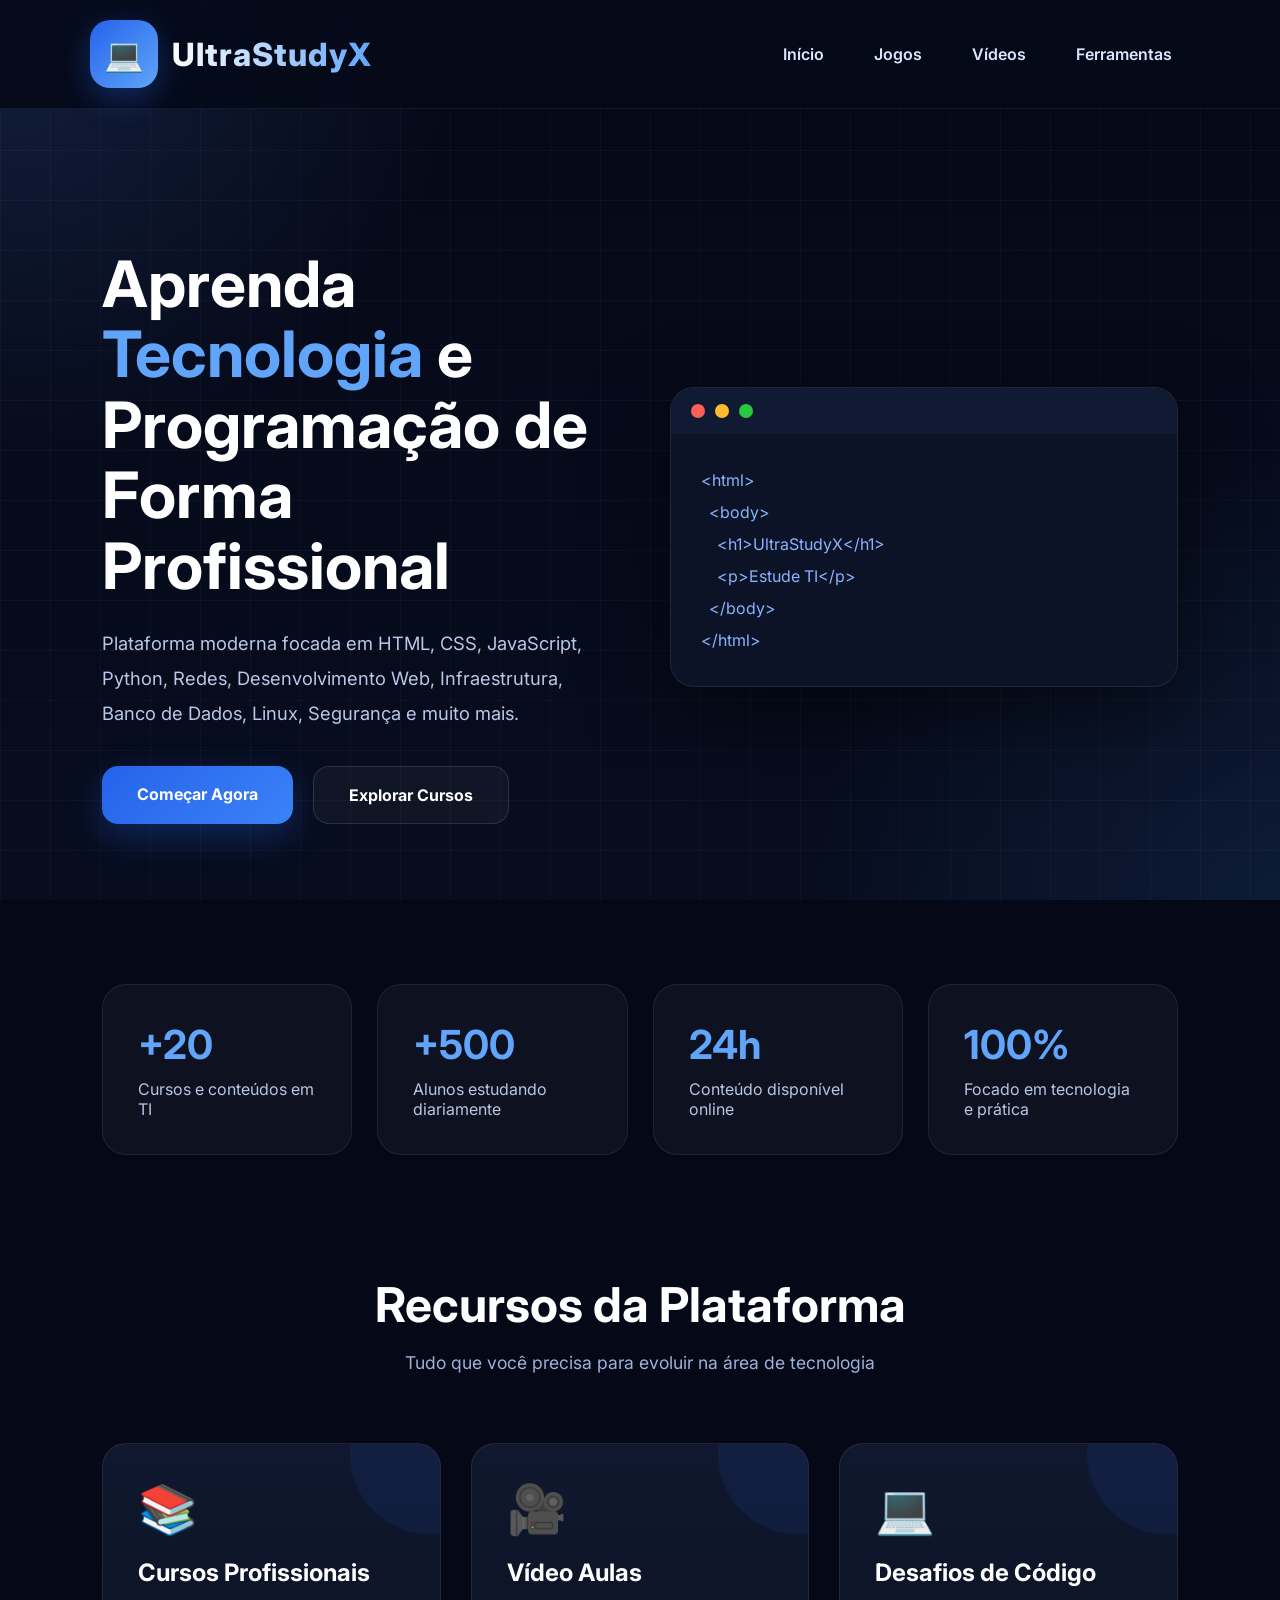
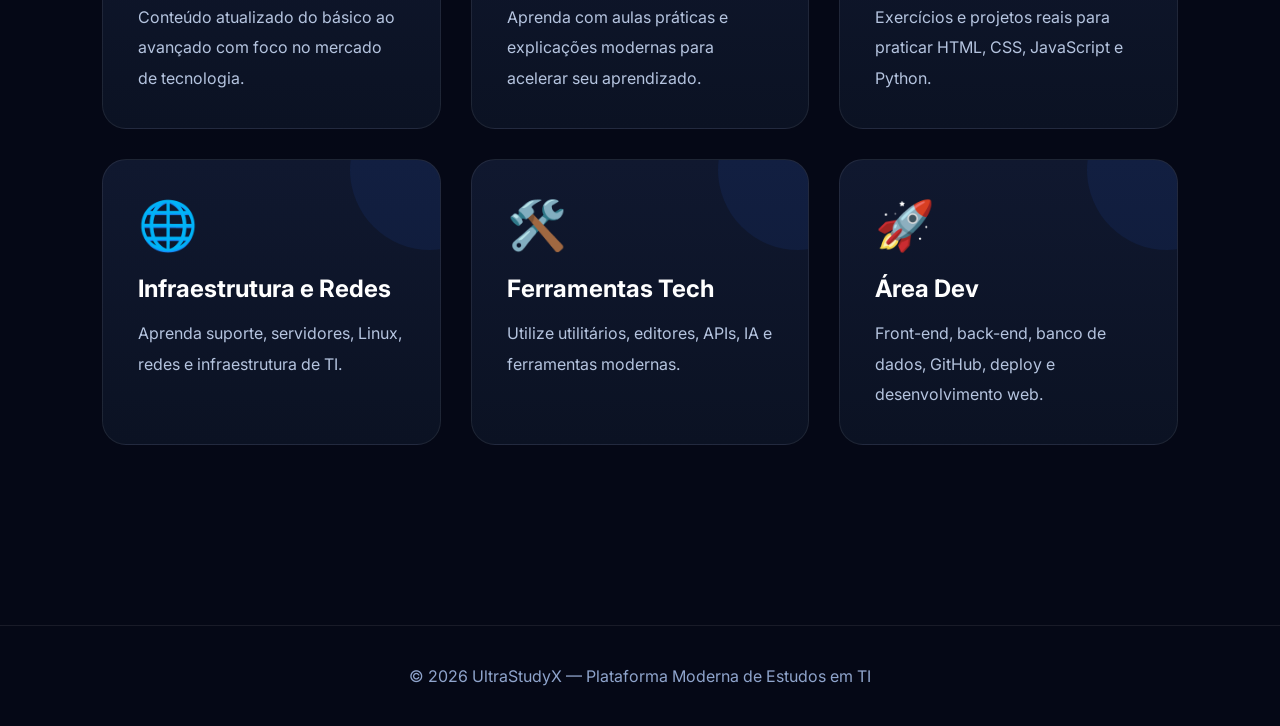
<file: index.html>
<!DOCTYPE html>
<html lang="pt-BR">
<head>
<meta charset="UTF-8" />
<meta name="viewport" content="width=device-width, initial-scale=1.0"/>

<title>UltraStudyX</title>

<link rel="stylesheet" href="css/teste.css">



</head>

<body>

<header class="header">

    <div class="logo">
        <span class="logo-icon">💻</span>
        <span class="logo-text">UltraStudyX</span>
    </div>

    <!-- MENU DESKTOP -->
    <nav class="nav">

        <a href="index.html">Início</a>
        <a href="cursos/cursos.html">Jogos</a>
        <a href="videos/video.html">Vídeos</a>
        <a href="ferr/ferra.html">Ferramentas</a>

        

    </nav>

</header>
<!-- HERO -->

<section class="hero">

    <div class="hero-text">

        <h1>
            Aprenda <span>Tecnologia</span> 
            e Programação de Forma Profissional
        </h1>

        <p>
            Plataforma moderna focada em HTML, CSS, JavaScript,
            Python, Redes, Desenvolvimento Web, Infraestrutura,
            Banco de Dados, Linux, Segurança e muito mais.
        </p>

        <div class="hero-buttons">
            <a href="videos/video.html" class="btn">Começar Agora</a>
            <a href="cursos/cursos.html" class="btn2">Explorar Cursos</a>
        </div>

    </div>

    <div class="hero-box">

        <div class="code-box">

            <div class="code-top">
                <div class="ball red"></div>
                <div class="ball yellow"></div>
                <div class="ball green"></div>
            </div>

            <div class="code-content">
                &lt;html&gt;<br>
                &nbsp;&nbsp;&lt;body&gt;<br>
                &nbsp;&nbsp;&nbsp;&nbsp;&lt;h1&gt;UltraStudyX&lt;/h1&gt;<br>
                &nbsp;&nbsp;&nbsp;&nbsp;&lt;p&gt;Estude TI&lt;/p&gt;<br>
                &nbsp;&nbsp;&lt;/body&gt;<br>
                &lt;/html&gt;
            </div>

        </div>

    </div>

</section>

<!-- STATS -->

<section class="stats">

    <div class="stat-card">
        <h2>+20
        </h2>
        <p>Cursos e conteúdos em TI</p>
    </div>

    <div class="stat-card">
        <h2>+500</h2>
        <p>Alunos estudando diariamente</p>
    </div>

    <div class="stat-card">
        <h2>24h</h2>
        <p>Conteúdo disponível online</p>
    </div>

    <div class="stat-card">
        <h2>100%</h2>
        <p>Focado em tecnologia e prática</p>
    </div>

</section>

<!-- RECURSOS --->

<section class="section">

    <h2 class="section-title">Recursos da Plataforma</h2>

    <p class="section-sub">
        Tudo que você precisa para evoluir na área de tecnologia
    </p>

    <div class="cards">

        <div class="card">
            <div class="card-icon">📚</div>
            <h3>Cursos Profissionais</h3>
            <p>
                Conteúdo atualizado do básico ao avançado
                com foco no mercado de tecnologia.
            </p>
        </div>

        <div class="card">
            <div class="card-icon">🎥</div>
            <h3>Vídeo Aulas</h3>
            <p>
                Aprenda com aulas práticas e explicações
                modernas para acelerar seu aprendizado.
            </p>
        </div>

        <div class="card">
            <div class="card-icon">💻</div>
            <h3>Desafios de Código</h3>
            <p>
                Exercícios e projetos reais para praticar
                HTML, CSS, JavaScript e Python.
            </p>
        </div>

        <div class="card">
            <div class="card-icon">🌐</div>
            <h3>Infraestrutura e Redes</h3>
            <p>
                Aprenda suporte, servidores, Linux,
                redes e infraestrutura de TI.
            </p>
        </div>

        <div class="card">
            <div class="card-icon">🛠️</div>
            <h3>Ferramentas Tech</h3>
            <p>
                Utilize utilitários, editores,
                APIs, IA e ferramentas modernas.
            </p>
        </div>

        <div class="card">
            <div class="card-icon">🚀</div>
            <h3>Área Dev</h3>
            <p>
                Front-end, back-end, banco de dados,
                GitHub, deploy e desenvolvimento web.
            </p>
        </div>

    </div>

</section>

<footer>
© 2026 UltraStudyX — Plataforma Moderna de Estudos em TI
</footer>

</body>
</html>
</file>
<file: css/teste.css>
/* =========================================================
   GOOGLE FONT
========================================================= */

@import url('https://fonts.googleapis.com/css2?family=Inter:wght@400;500;600;700;800&display=swap');

/* =========================================================
   RESET
========================================================= */

*{
    margin:0;
    padding:0;
    box-sizing:border-box;
    text-decoration:none;
    list-style:none;
}

html{
    scroll-behavior:smooth;
}

body{
    font-family:'Inter',sans-serif;
    background:#050816;
    color:#fff;
    overflow-x:hidden;
    min-height:100vh;
}

/* =========================================================
   FUNDO
========================================================= */

body::before{
    content:"";
    position:fixed;
    inset:0;

    background:
    radial-gradient(circle at top left,#13203f 0%,transparent 30%),
    radial-gradient(circle at bottom right,#0d1b35 0%,transparent 30%),
    linear-gradient(180deg,#050816 0%,#070d1f 100%);

    z-index:-2;
}

body::after{
    content:"";
    position:fixed;
    inset:0;

    background-image:
    linear-gradient(rgba(255,255,255,0.03) 1px, transparent 1px),
    linear-gradient(90deg, rgba(255,255,255,0.03) 1px, transparent 1px);

    background-size:50px 50px;

    z-index:-1;
}

/* =========================================================
   HEADER
========================================================= */

.header{
    width:100%;

    display:flex;
    align-items:center;
    justify-content:space-between;

    padding:20px 7%;

    background:rgba(5,10,25,0.88);

    backdrop-filter:blur(18px);

    border-bottom:1px solid rgba(255,255,255,0.06);

    position:relative;
    z-index:999;
}

/* =========================================================
   LOGO
========================================================= */

.logo{
    display:flex;
    align-items:center;
    gap:14px;
}

.logo-icon{
    width:68px;
    height:68px;

    display:flex;
    align-items:center;
    justify-content:center;

    font-size:2rem;

    border-radius:20px;

    background:linear-gradient(135deg,#2563eb,#60a5fa);

    box-shadow:
    0 10px 30px rgba(37,99,235,0.35);
}

.logo-text{
    font-size:2rem;
    font-weight:800;
    letter-spacing:1px;

    background:linear-gradient(90deg,#ffffff,#60a5fa);
    -webkit-background-clip:text;
    -webkit-text-fill-color:transparent;
}

/* =========================================================
   NAV
========================================================= */

.nav{
    display:flex;
    align-items:center;
    gap:14px;
}

/* LINKS */

.nav a{
    color:#dbe7ff;

    padding:13px 18px;

    border-radius:14px;

    font-size:1rem;
    font-weight:600;

    transition:0.3s;
}

.nav a:hover{
    background:rgba(255,255,255,0.05);

    color:#60a5fa;

    transform:translateY(-2px);
}

/* =========================================================
   DROPDOWN
========================================================= */

.dropdown{
    position:relative;
}

.drop-btn{
    border:none;
    outline:none;

    cursor:pointer;

    padding:14px 24px;

    border-radius:15px;

    color:white;

    font-size:1rem;
    font-weight:700;

    background:linear-gradient(135deg,#2563eb,#3b82f6);

    transition:0.3s;

    box-shadow:
    0 10px 30px rgba(37,99,235,0.35);
}

.drop-btn:hover{
    transform:translateY(-3px);
}

/* MENU */

.dropdown-menu{
    position:absolute;

    top:70px;
    right:0;

    width:230px;

    padding:12px;

    display:none;
    flex-direction:column;
    gap:8px;

    border-radius:20px;

    background:#0f172a;

    border:1px solid rgba(255,255,255,0.06);

    box-shadow:
    0 20px 50px rgba(0,0,0,0.45);

    animation:menuAnimation 0.25s ease;
}

.dropdown:hover .dropdown-menu{
    display:flex;
}

/* LINKS MENU */

.dropdown-menu a{
    padding:15px;

    border-radius:12px;

    transition:0.3s;
}

.dropdown-menu a:hover{
    background:rgba(59,130,246,0.12);

    color:#60a5fa;

    padding-left:22px;
}

/* =========================================================
   HERO
========================================================= */

.hero{
    min-height:95vh;

    display:flex;
    align-items:center;
    justify-content:space-between;

    gap:60px;

    flex-wrap:wrap;

    padding:90px 8%;
}

/* TEXTO */

.hero-text{
    flex:1;
    min-width:320px;
}

.hero-text h1{
    font-size:4rem;

    line-height:1.1;

    margin-bottom:25px;

    max-width:720px;
}

.hero-text h1 span{
    color:#60a5fa;
}

.hero-text p{
    font-size:1.15rem;

    line-height:1.9;

    color:#b9c8e6;

    margin-bottom:35px;

    max-width:650px;
}

/* BOTÕES */

.hero-buttons{
    display:flex;
    gap:20px;
    flex-wrap:wrap;
}

.btn,
.btn2{
    padding:18px 35px;

    border-radius:16px;

    font-weight:700;

    transition:0.3s;
}

.btn{
    background:linear-gradient(135deg,#2563eb,#3b82f6);

    color:white;

    box-shadow:
    0 12px 35px rgba(37,99,235,0.3);
}

.btn:hover{
    transform:translateY(-5px);
}

.btn2{
    border:1px solid rgba(255,255,255,0.12);

    background:rgba(255,255,255,0.04);

    color:white;
}

.btn2:hover{
    background:rgba(255,255,255,0.08);

    transform:translateY(-5px);
}

/* =========================================================
   HERO BOX
========================================================= */

.hero-box{
    flex:1;

    min-width:320px;

    display:flex;
    justify-content:center;
}

/* CODE BOX */

.code-box{
    width:100%;
    max-width:530px;

    overflow:hidden;

    border-radius:24px;

    background:#0d1327;

    border:1px solid rgba(255,255,255,0.08);

    box-shadow:
    0 25px 80px rgba(0,0,0,0.5);
}

.code-top{
    padding:16px 20px;

    display:flex;
    gap:10px;

    background:#111a33;
}

.ball{
    width:14px;
    height:14px;
    border-radius:50%;
}

.red{
    background:#ff5f57;
}

.yellow{
    background:#febb2e;
}

.green{
    background:#28c840;
}

.code-content{
    padding:30px;

    line-height:2;

    color:#89b4ff;

    font-size:1rem;
}

/* =========================================================
   STATS
========================================================= */

.stats{
    width:100%;

    display:grid;

    grid-template-columns:
    repeat(auto-fit,minmax(220px,1fr));

    gap:25px;

    padding:20px 8%;
}

.stat-card{
    padding:35px;

    border-radius:24px;

    background:rgba(255,255,255,0.04);

    border:1px solid rgba(255,255,255,0.08);

    transition:0.3s;
}

.stat-card:hover{
    transform:translateY(-10px);

    border-color:#2563eb;
}

.stat-card h2{
    font-size:2.5rem;

    color:#60a5fa;

    margin-bottom:10px;
}

.stat-card p{
    color:#b7c7e5;
}

/* =========================================================
   SECTION
========================================================= */

.section{
    width:100%;

    padding:100px 8%;
}

.section-title{
    text-align:center;

    font-size:3rem;

    margin-bottom:18px;
}

.section-sub{
    text-align:center;

    color:#9eb2d9;

    font-size:1.1rem;

    margin-bottom:70px;
}

/* =========================================================
   CARDS
========================================================= */

.cards{
    display:grid;

    grid-template-columns:
    repeat(auto-fit,minmax(280px,1fr));

    gap:30px;
}

.card{
    position:relative;

    overflow:hidden;

    padding:35px;

    border-radius:24px;

    background:
    linear-gradient(180deg,#10182f,#0b1223);

    border:1px solid rgba(255,255,255,0.08);

    transition:0.35s;
}

.card::before{
    content:"";

    position:absolute;

    width:160px;
    height:160px;

    top:-70px;
    right:-70px;

    border-radius:50%;

    background:#2563eb18;
}

.card:hover{
    transform:translateY(-12px);

    border-color:#3b82f6;

    box-shadow:
    0 20px 50px rgba(0,0,0,0.4);
}

.card-icon{
    font-size:3rem;

    margin-bottom:20px;
}

.card h3{
    font-size:1.5rem;

    margin-bottom:15px;
}

.card p{
    color:#b5c4df;

    line-height:1.9;
}

/* =========================================================
   FOOTER
========================================================= */

footer{
    margin-top:80px;

    padding:40px;

    text-align:center;

    color:#8fa4cc;

    border-top:1px solid rgba(255,255,255,0.08);

    background:#050816;
}

/* =========================================================
   ANIMAÇÃO
========================================================= */

@keyframes menuAnimation{

    from{
        opacity:0;
        transform:translateY(-10px);
    }

    to{
        opacity:1;
        transform:translateY(0);
    }

}

/* =========================================================
   RESPONSIVO
========================================================= */

@media(max-width:950px){

    .header{
        flex-direction:column;
        gap:25px;
    }

    .nav{
        flex-wrap:wrap;
        justify-content:center;
    }

    .hero{
        padding-top:60px;
    }

    .hero-text h1{
        font-size:3rem;
    }

}

/* =========================================================
   MOBILE
========================================================= */

@media(max-width:768px){

    .header{
        padding:25px 5%;
    }

    .logo{
        flex-direction:column;
        text-align:center;
    }

    .logo-text{
        font-size:1.8rem;
    }

    .nav{
        width:100%;

        display:grid;

        grid-template-columns:1fr 1fr;

        gap:14px;
    }

    .nav a{
        text-align:center;

        width:100%;

        background:rgba(255,255,255,0.04);
    }

    .dropdown{
        width:100%;
    }

    .drop-btn{
        width:100%;
    }

    .dropdown-menu{
        width:100%;

        left:0;
        right:auto;
    }

    .hero{
        text-align:center;
    }

    .hero-buttons{
        justify-content:center;
    }

    .hero-text h1{
        font-size:2.5rem;
    }

    .hero-text p{
        font-size:1rem;
    }

}

/* =========================================================
   MOBILE PEQUENO
========================================================= */

@media(max-width:500px){

    .nav{
        grid-template-columns:1fr;
    }

    .hero-text h1{
        font-size:2rem;
    }

    .section-title{
        font-size:2rem;
    }

    .btn,
    .btn2{
        width:100%;

        text-align:center;
    }

    .code-content{
        font-size:0.9rem;
    }

}
</file>
